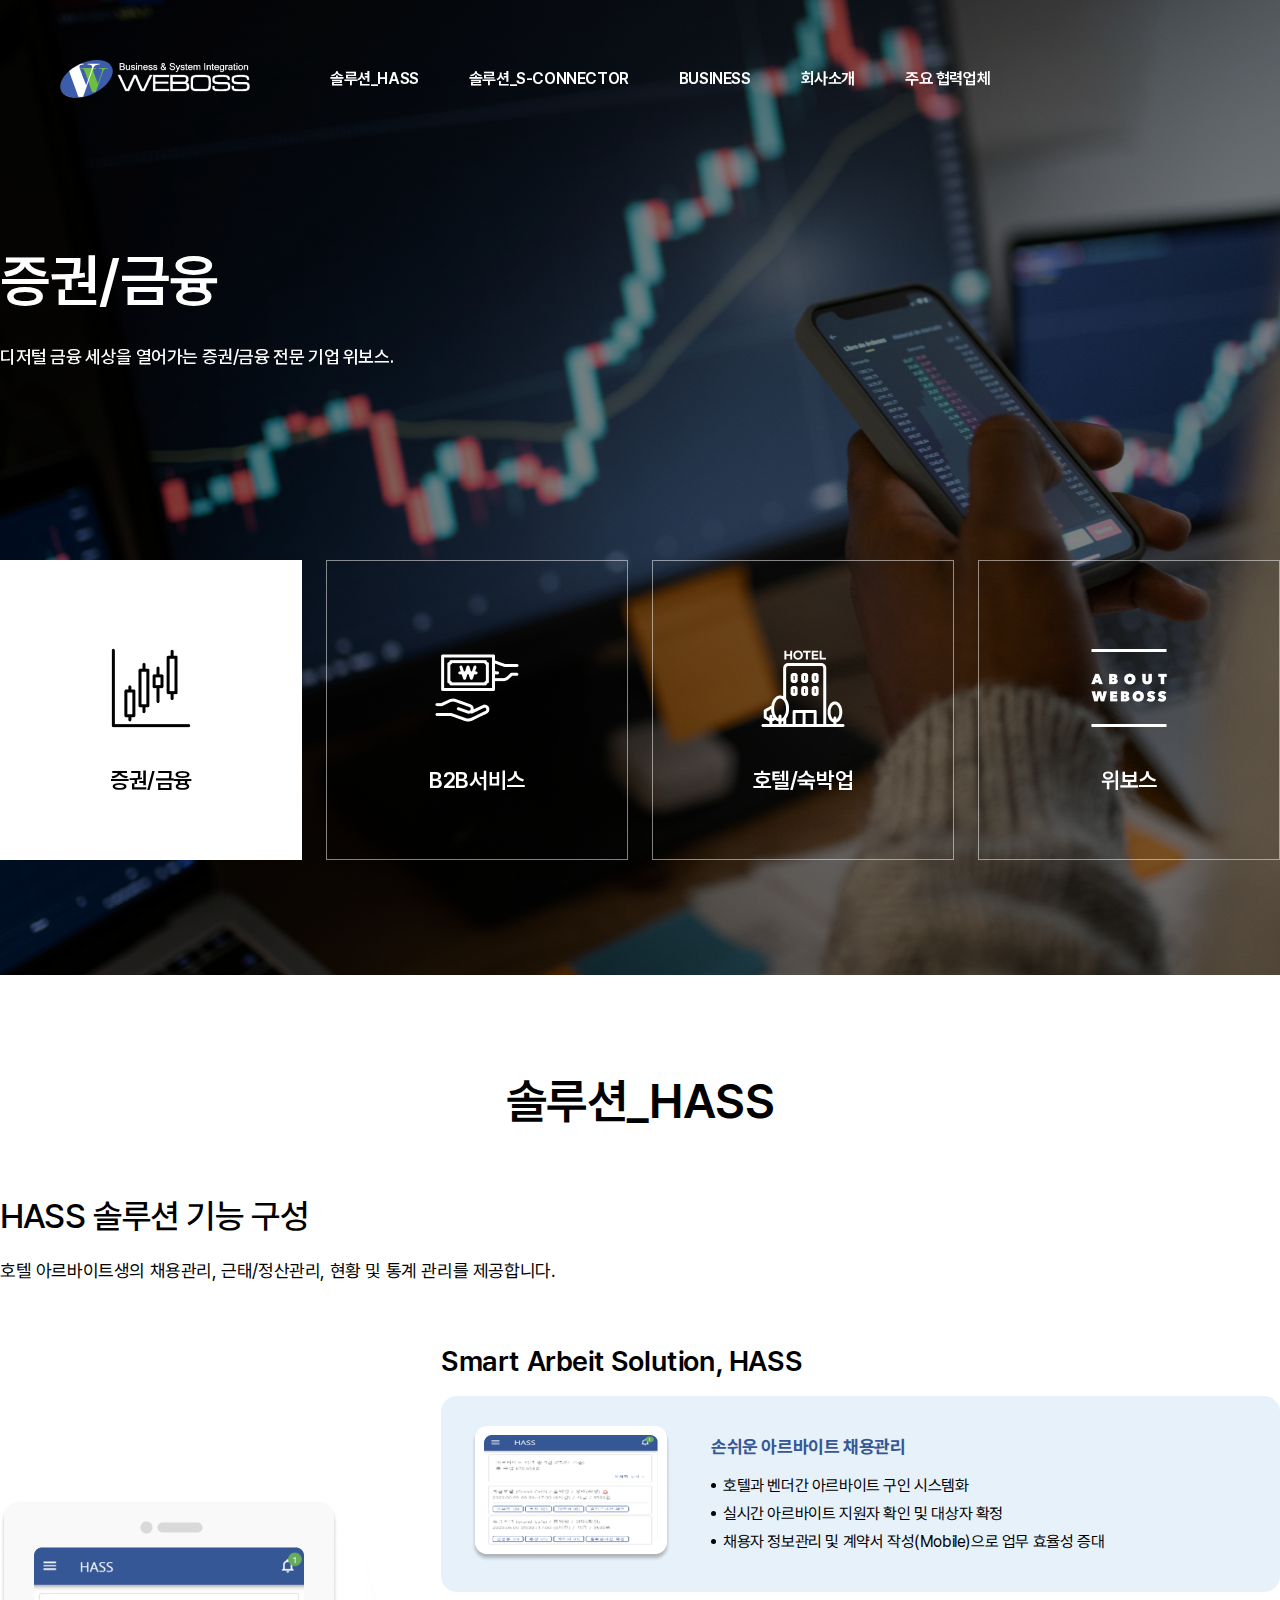
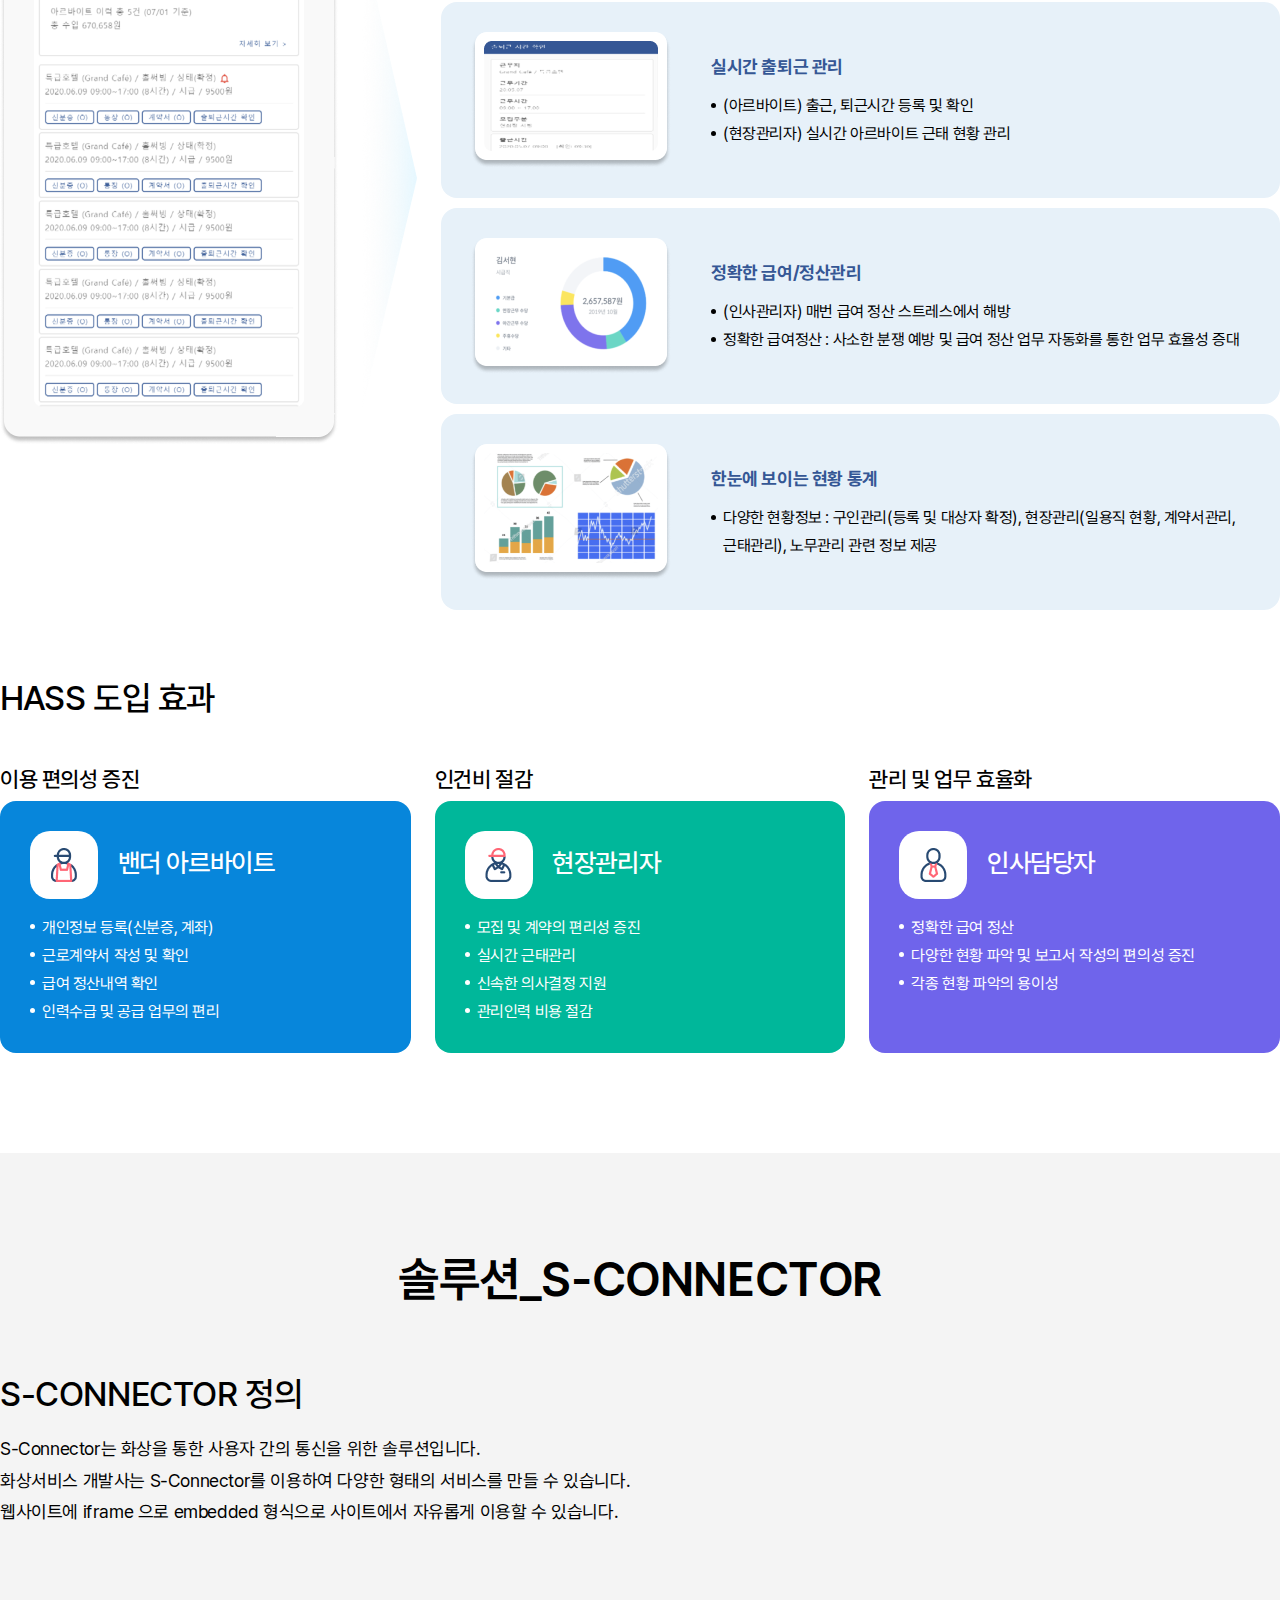
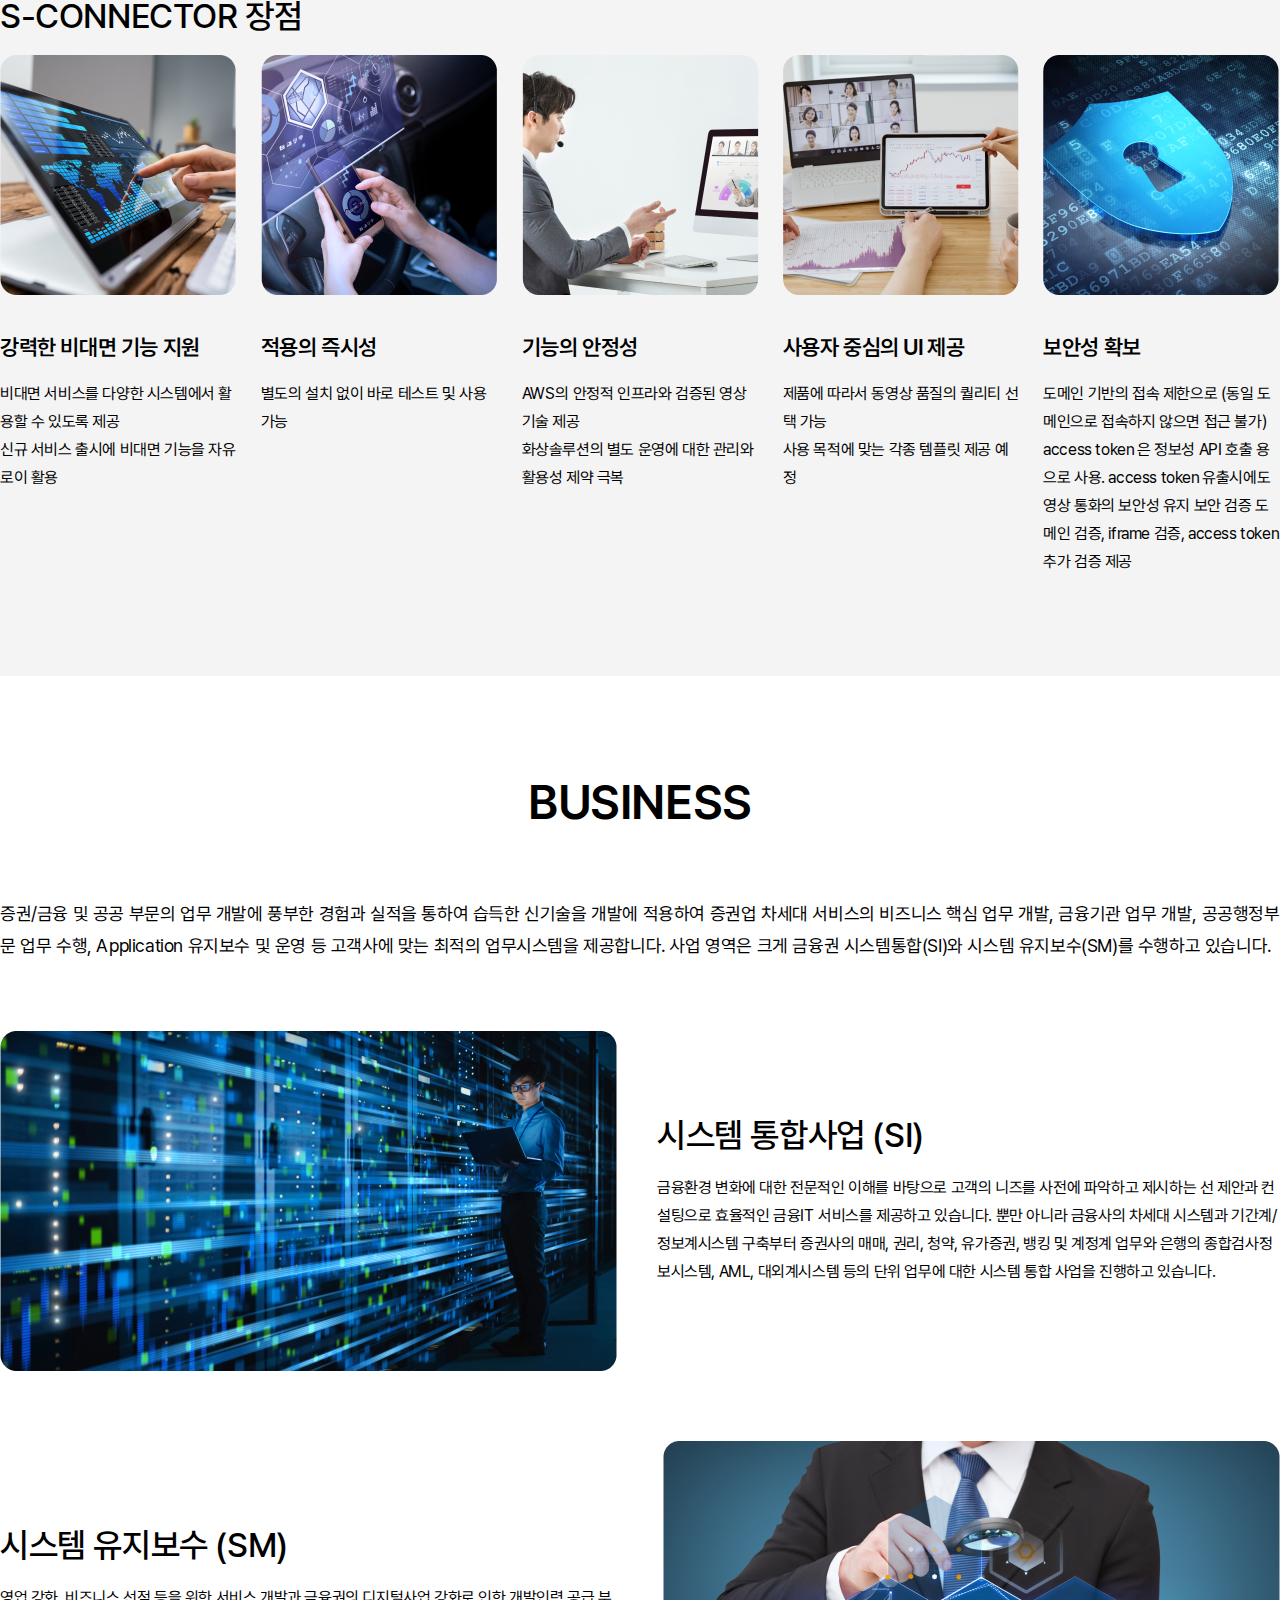
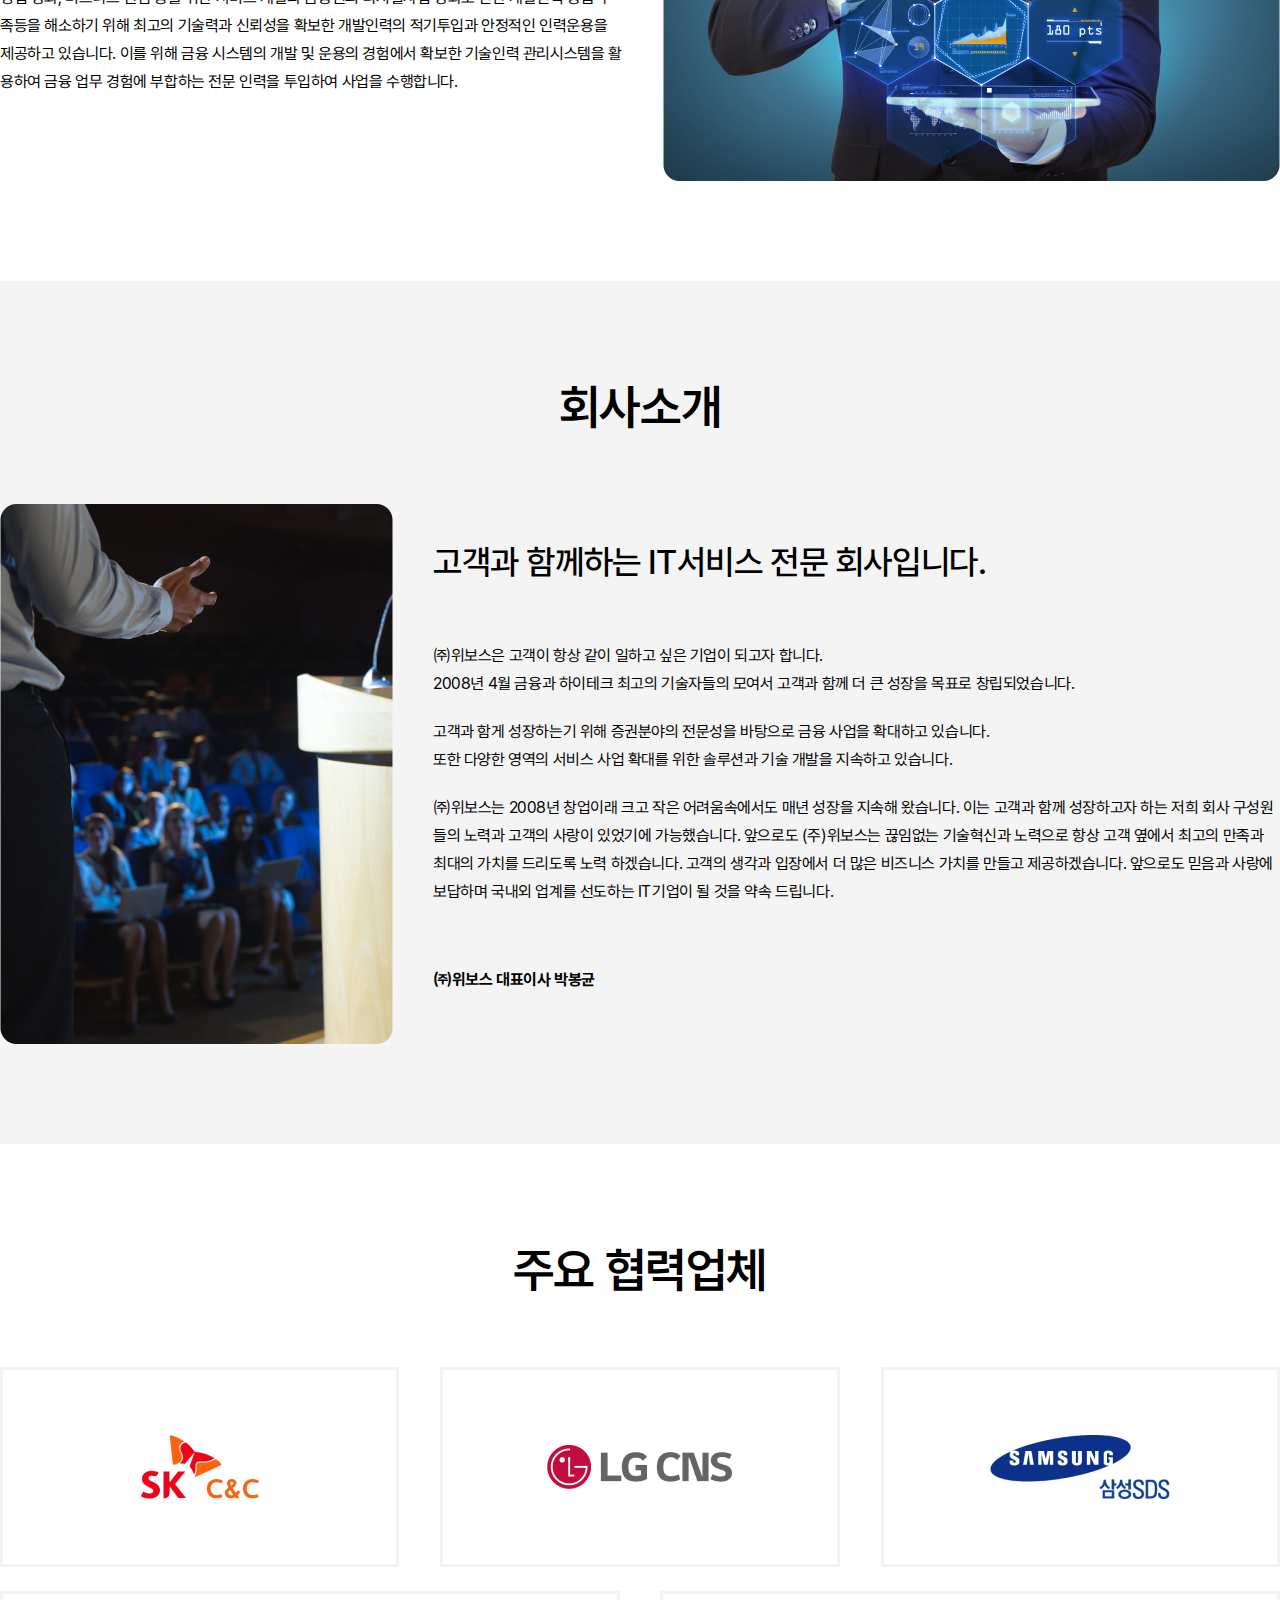
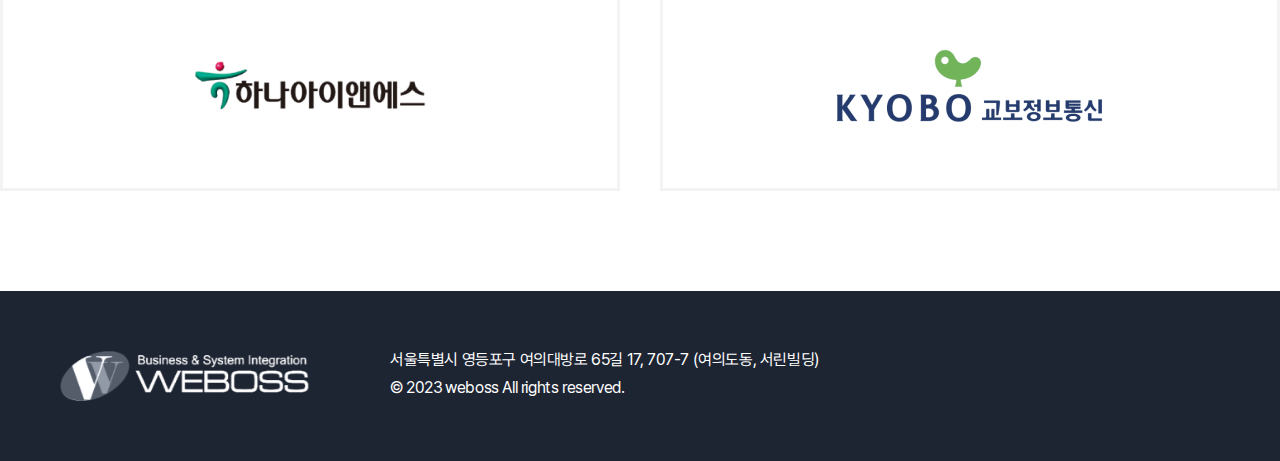
<file: index.html>
<!doctype html>
<html lang="ko">
<head>
<title>위보스</title>
<meta charset="utf-8">
<meta name="viewport" content="width=device-width, initial-scale=1.0">

<link rel="stylesheet" type="text/css" href="static/css/import.css">
	
<script src="static/js/jquery-3.7.1.min.js"></script>
<script src="static/js/swiper-bundle.10.3.1.js"></script>
<script src="static/js/ui.common.js" defer></script>
</head>
<body>


	<header id="header">
		<h1 class="logo"><a href="#main_visual">WEBOSS. Business &amp; System Intergration</a></h1>
		
		<nav id="gnb">
			<ul>
				<li><a href="#hass">솔루션_HASS</a></li>
				<li><a href="#connector">솔루션_S-CONNECTOR</a></li>
				<li><a href="#business">BUSINESS</a></li>
				<li><a href="#company">회사소개</a></li>
				<li><a href="#cooperator">주요 협력업체</a></li>
			</ul>
		</nav>
	</header>
 
	<div id="main_visual" class="swiper main-visual">
		<div class="swiper-wrapper">
			<div id="main_slide1" class="swiper-slide">
				<div class="txt">
					<strong>증권/금융</strong>
					
					<span>
						디저털 금융 세상을 열어가는 증권/금융 전문 기업 위보스.
					</span>
				</div>
			</div>
			
			<div id="main_slide2" class="swiper-slide">
				<div class="txt">
					<strong>B2B서비스</strong>
					
					<span>
						특화된 기술력을 바탕으로 다양한 B2B서비스를 전도하는<br>
						기술/서비스 전문 기업으로 거듭납니다.
					</span>
				</div>
			</div>
			
			<div id="main_slide3" class="swiper-slide">
				<div class="txt">
					<strong>호텔/숙박업</strong>
					
					<span>
						호텔/숙박업소에 특화된 단기 일용직 서비스를 제공하고,<br>
						특화된 화상회의 솔루션으로 다양한 인터페이스를 지원합니다.
					</span>
				</div>
			</div>
			
			<div id="main_slide4" class="swiper-slide">
				<div class="txt">
					<strong>위보스</strong>
					
					<span>
						고객에 최선을 다하고, 고객과 함께 발전하는 위보스.<br>
						함께 그 길을 고객과 가고자 합니다.
					</span>
				</div>
			</div>
		</div>

 		<div class="block">
 			<a href="#main_slide1">증권/금융</a>
 			<a href="#main_slide2">B2B서비스</a>
 			<a href="#main_slide3">호텔/숙박업</a>
 			<a href="#main_slide4">위보스</a>
 		</div>
	</div>
		
	<div id="hass" class="section">
		<div class="inner-wrap">
			<p class="title">솔루션_HASS</p>
			
			<p class="title-sub">HASS 솔루션 기능 구성</p>
			
			<p class="text">호텔 아르바이트생의 채용관리, 근태/정산관리, 현황 및 통계 관리를 제공합니다.</p>
			
			<div class="box-hass01">
				<img src="static/images/img01.png" alt="">
				<img src="static/images/img01-arr.png" alt="">
				
				<div class="list">
					<p class="txt">Smart Arbeit Solution, HASS</p>
					
					<div class="box">
						<img src="static/images/img01-01.png" alt="">
						
						<div class="info">
							<p class="tit">손쉬운 아르바이트 채용관리</p>
							
							<ul class="dot-list">
								<li>호텔과 벤더간 아르바이트 구인 시스템화</li>
								<li>실시간 아르바이트 지원자 확인 및 대상자 확정</li>
								<li>채용자 정보관리 및 계약서 작성(Mobile)으로 업무 효율성 증대</li>
							</ul>
						</div>
					</div>
					
					<div class="box">
						<img src="static/images/img01-02.png" alt="">
						
						<div class="info">
							<p class="tit">실시간 출퇴근 관리</p>
							
							<ul class="dot-list">
								<li>(아르바이트) 출근, 퇴근시간 등록 및 확인</li>
								<li>(현장관리자) 실시간 아르바이트 근태 현황 관리</li>
							</ul>
						</div>
					</div>
					
					<div class="box">
						<img src="static/images/img01-03.png" alt="">
						
						<div class="info">
							<p class="tit">정확한 급여/정산관리</p>
							
							<ul class="dot-list">
								<li>(인사관리자) 매번 급여 정산 스트레스에서 해방</li>
								<li>정확한 급여정산 : 사소한 분쟁 예방 및 급여 정산 업무 자동화를 통한 업무 효율성 증대</li>
							</ul>
						</div>
					</div>
					
					<div class="box">
						<img src="static/images/img01-04.png" alt="">
						
						<div class="info">
							<p class="tit">한눈에 보이는 현황 통계</p>
							
							<ul class="dot-list">
								<li>다양한 현황정보 : 구인관리(등록 및 대상자 확정), 현장관리(일용직 현황, 계약서관리, 근태관리), 노무관리 관련 정보 제공</li>
							</ul>
						</div>
					</div>
				</div>
			</div>
			
			<p class="title-sub">HASS 도입 효과</p>
			
			<div class="box-hass02">
				<div class="box">
					<dl>
						<dt>이용 편의성 증진</dt>
						<dd>
							<div class="block bg01">
								<p class="tit"><i class="ico01"></i> 밴더 아르바이트</p>
								
								<ul class="list">
									<li>개인정보 등록(신분증, 계좌)</li>
									<li>근로계약서 작성 및 확인</li>
									<li>급여 정산내역 확인</li>
									<li>인력수급 및 공급 업무의 편리</li>
								</ul>
							</div>
						</dd>
					</dl>
				</div>
				
				<div class="box">
					<dl>
						<dt>인건비 절감</dt>
						<dd>
							<div class="block bg02">
								<p class="tit"><i class="ico02"></i> 현장관리자</p>
								
								<ul class="list">
									<li>모집 및 계약의 편리성 증진</li>
									<li>실시간 근태관리</li>
									<li>신속한 의사결정 지원</li>
									<li>관리인력 비용 절감</li>
								</ul>
							</div>
						</dd>
					</dl>
				</div>
				
				<div class="box">
					<dl>
						<dt>관리 및 업무 효율화</dt>
						<dd>
							<div class="block bg03">
								<p class="tit"><i class="ico03"></i> 인사담당자</p>
								
								<ul class="list">
									<li>정확한 급여 정산</li>
									<li>다양한 현황 파악 및 보고서 작성의 편의성 증진</li>
									<li>각종 현황 파악의 용이성</li>
								</ul>
							</div>
						</dd>
					</dl>
				</div>
			</div>
			
		</div>
	</div>
	
	<div id="connector" class="section">
		<div class="inner-wrap">
			<p class="title">솔루션_S-CONNECTOR</p>
			
			<p class="title-sub">S-CONNECTOR 정의</p>
			
			<p class="text">
				S-Connector는 화상을 통한 사용자 간의 통신을 위한 솔루션입니다.<br>
				화상서비스 개발사는 S-Connector를 이용하여 다양한 형태의 서비스를 만들 수 있습니다.<br>
				웹사이트에 iframe 으로 embedded 형식으로 사이트에서 자유롭게 이용할 수 있습니다.
			</p>
			
			<p class="title-sub">S-CONNECTOR 장점</p>
			
			<ul class="box-connector">
				<li>
					<img src="static/images/img02-01.png" alt="">
					
					<p class="tit">강력한 비대면 기능 지원</p>
					
					<p class="txt">
						비대면 서비스를 다양한 시스템에서 활용할 수 있도록 제공<br>
						신규 서비스 출시에 비대면 기능을 자유로이 활용
					</p>
				</li>
				<li>
					<img src="static/images/img02-02.png" alt="">
					
					<p class="tit">적용의 즉시성</p>
					
					<p class="txt">
						별도의 설치 없이 바로 테스트 및 사용 가능
					</p>
				</li>
				<li>
					<img src="static/images/img02-03.png" alt="">
					
					<p class="tit">기능의 안정성</p>
					
					<p class="txt">
						AWS의 안정적 인프라와 검증된 영상 기술 제공<br>
						화상솔루션의 별도 운영에 대한 관리와 활용성 제약 극복
					</p>
				</li>
				<li>
					<img src="static/images/img02-04.png" alt="">
					
					<p class="tit">사용자 중심의 UI 제공</p>
					
					<p class="txt">
						제품에 따라서 동영상 품질의 퀄리티 선택 가능<br>
						사용 목적에 맞는 각종 템플릿 제공 예정
					</p>
				</li>
				<li>
					<img src="static/images/img02-05.png" alt="">
					
					<p class="tit">보안성 확보</p>
					
					<p class="txt">
						도메인 기반의 접속 제한으로 (동일 도메인으로 접속하지 않으면 접근 불가)<br>
						access token 은 정보성 API 호출 용으로 사용. access token 유출시에도 영상 통화의 보안성 유지
						보안 검증 도메인 검증, iframe 검증, access token 추가 검증 제공
					</p>
				</li>
			</ul>
		</div>
	</div>
	
	<div id="business" class="section">
		<div class="inner-wrap">
			<p class="title">BUSINESS</p>
			
			<p class="text">
				증권/금융 및 공공 부문의 업무 개발에 풍부한 경험과 실적을 통하여 습득한 신기술을 개발에 적용하여
				증권업 차세대 서비스의 비즈니스 핵심 업무 개발, 금융기관 업무 개발, 공공행정부문 업무 수행,
				Application 유지보수 및 운영 등 고객사에 맞는 최적의 업무시스템을 제공합니다.
				사업 영역은 크게 금융권 시스템통합(SI)와 시스템 유지보수(SM)를 수행하고 있습니다.
			</p>
			
			<div class="box-business">
				<img src="static/images/img03-01.png" alt="">
				
				<div class="cont">
					<p class="tit">시스템 통합사업 (SI)</p>
					
					<p class="txt">
						금융환경 변화에 대한 전문적인 이해를 바탕으로 고객의 니즈를 사전에 파악하고 제시하는 선 제안과 컨설팅으로 효율적인 금융IT 서비스를 제공하고 있습니다.
						뿐만 아니라 금융사의 차세대 시스템과 기간계/정보계시스템 구축부터 증권사의 매매, 권리, 청약, 유가증권, 뱅킹 및 계정계 업무와 은행의 종합검사정보시스템,
						AML, 대외계시스템 등의 단위 업무에 대한 시스템 통합 사업을 진행하고 있습니다.
					</p>
				</div>
			</div>
			
			<div class="box-business rtl">
				<img src="static/images/img03-02.png" alt="">
				
				<div class="cont">
					<p class="tit">시스템 유지보수 (SM)</p>
					
					<p class="txt">
						영업 강화, 비즈니스 선점 등을 위한 서비스 개발과 금융권의 디지털사업 강화로 인한 개발인력 공급 부족등을 해소하기 위해
						최고의 기술력과 신뢰성을 확보한 개발인력의 적기투입과 안정적인 인력운용을 제공하고 있습니다.
						이를 위해 금융 시스템의 개발 및 운용의 경험에서 확보한 기술인력 관리시스템을 활용하여
						금융 업무 경험에 부합하는 전문 인력을 투입하여 사업을 수행합니다.
					</p>
				</div>
			</div>
		</div>
	</div>
	
	<div id="company" class="section">
		<div class="inner-wrap">
			<p class="title">회사소개</p>
			
			<div class="box-company">
				<img src="static/images/img04.png" alt="">
				
				<div class="cont">
					<p class="tit">고객과 함께하는 IT서비스 전문 회사입니다.</p>
					
					<div class="txt">
						<p>
							㈜위보스은 고객이 항상 같이 일하고 싶은 기업이 되고자 합니다.<br>
							2008년 4월 금융과 하이테크 최고의 기술자들의 모여서 고객과 함께 더 큰 성장을 목표로 창립되었습니다.
						</p>
						
						<p>
							고객과 함게 성장하는기 위해 증권분야의 전문성을 바탕으로 금융 사업을 확대하고 있습니다.<br>
							또한 다양한 영역의 서비스 사업 확대를 위한 솔루션과 기술 개발을 지속하고 있습니다.
						</p>
						
						<p>
							㈜위보스는 2008년 창업이래 크고 작은 어려움속에서도 매년 성장을 지속해 왔습니다.
							이는 고객과 함께 성장하고자 하는 저희 회사 구성원들의 노력과 고객의 사랑이 있었기에 가능했습니다.
							앞으로도 (주)위보스는 끊임없는 기술혁신과 노력으로 항상 고객 옆에서 최고의 만족과 최대의 가치를 드리도록 노력 하겠습니다.
							고객의 생각과 입장에서 더 많은 비즈니스 가치를 만들고 제공하겠습니다.
							앞으로도 믿음과 사랑에 보답하며 국내외 업계를 선도하는 IT기업이 될 것을 약속 드립니다.
						</p>
					</div>
					
					<p class="sign">
						㈜위보스 대표이사 박봉균
					</p>
				</div>
			</div>
		</div>
	</div>
	
	<div id="cooperator" class="section">
		<div class="inner-wrap">
			<p class="title">주요 협력업체</p>
			
			<div class="box-cooperator">
				<div class="logo">
					<img src="static/images/logo-sk-cnc.png" alt="SK C&amp;C">
				</div>
				
				<div class="logo">
					<img src="static/images/logo-lg-cns.png" alt="LG CNS">
				</div>
				
				<div class="logo">
					<img src="static/images/logo-samsung-sds.png" alt="SAMSUNG SDS">
				</div>
				
				<div class="logo">
					<img src="static/images/logo-hana-ins.png" alt="하나아이엔에스">
				</div>
				
				<div class="logo">
					<img src="static/images/logo-kyobo.png" alt="교보정보통신">
				</div>
			</div>
			
		</div>
	</div>

	<footer id="footer">
		<p class="logo-footer">WEBOSS. Business &amp; System Intergration</p>
		
		<div class="info">
			<address class="address">서울특별시 영등포구 여의대방로 65길 17, 707-7 (여의도동, 서린빌딩)</address>
			<p class="copy">&copy; 2023 weboss All rights reserved.</p>
		</div>
	</footer>
</body>
</html>
</file>
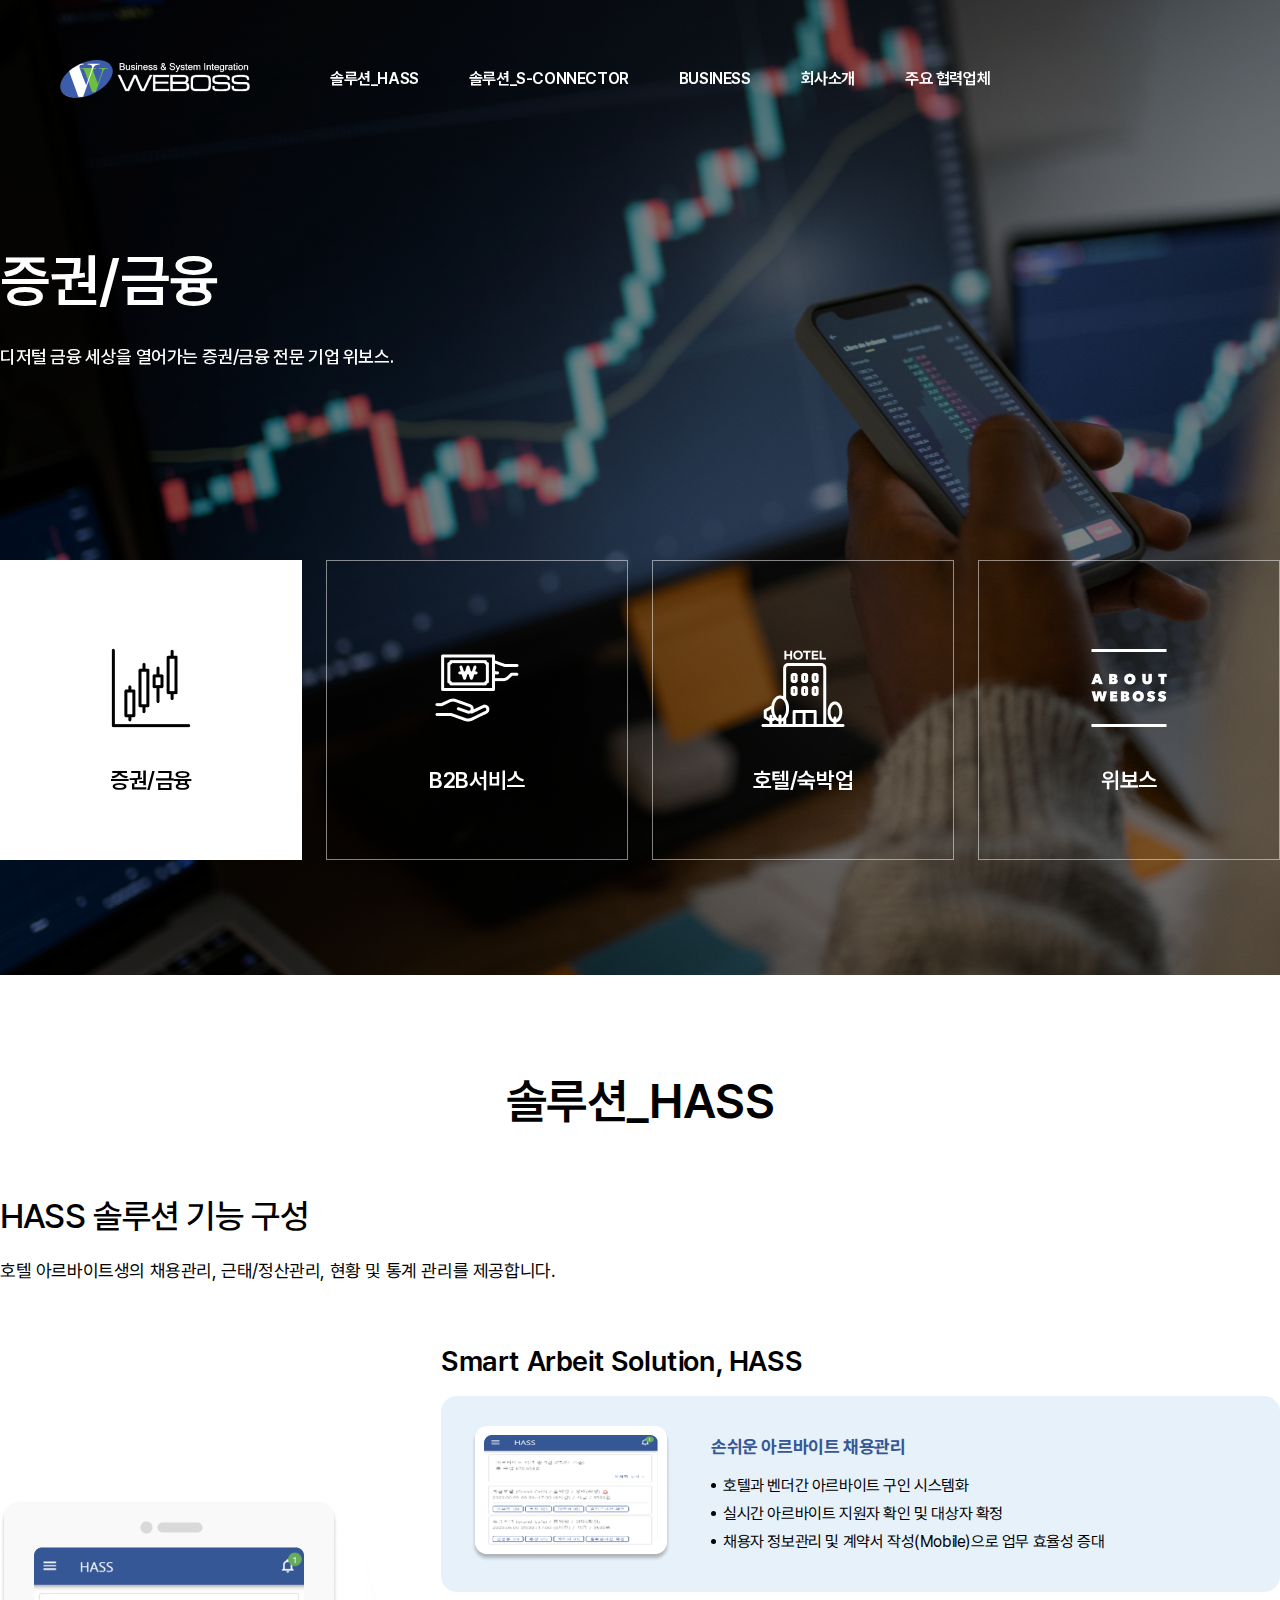
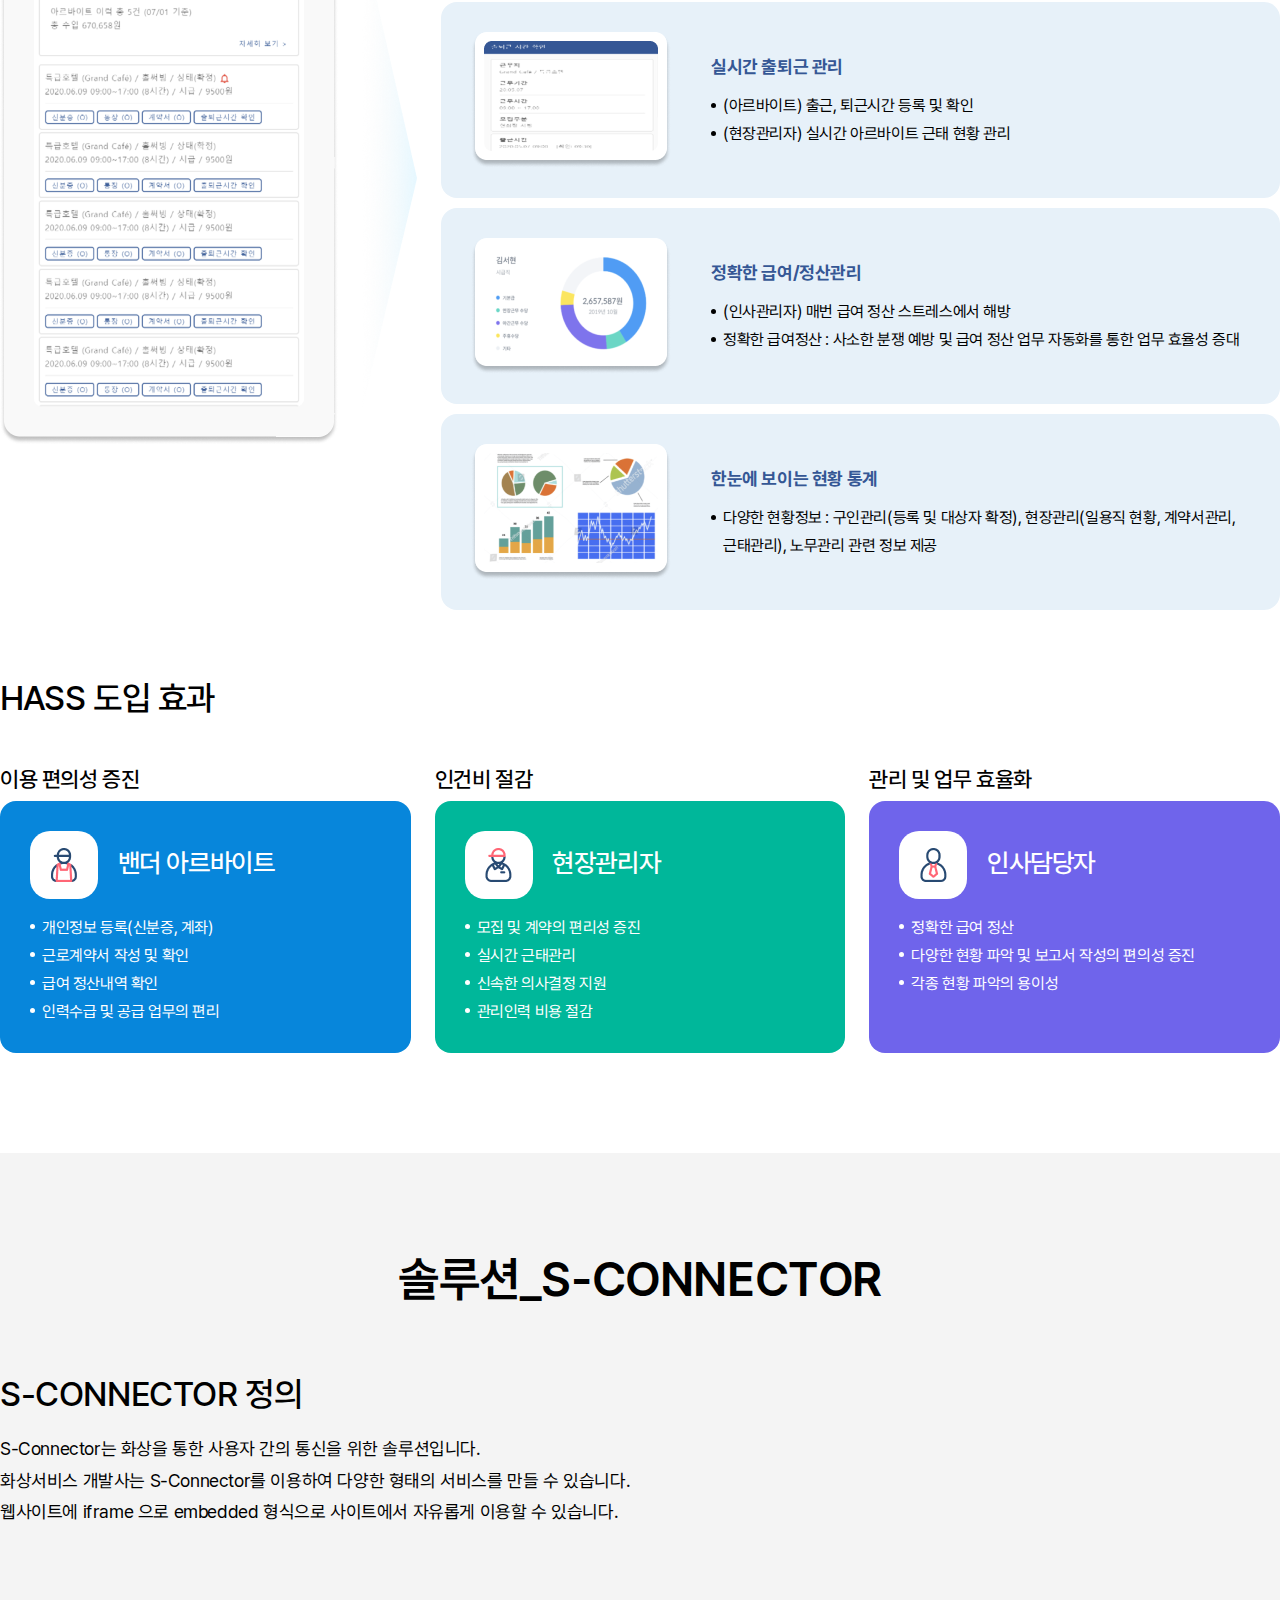
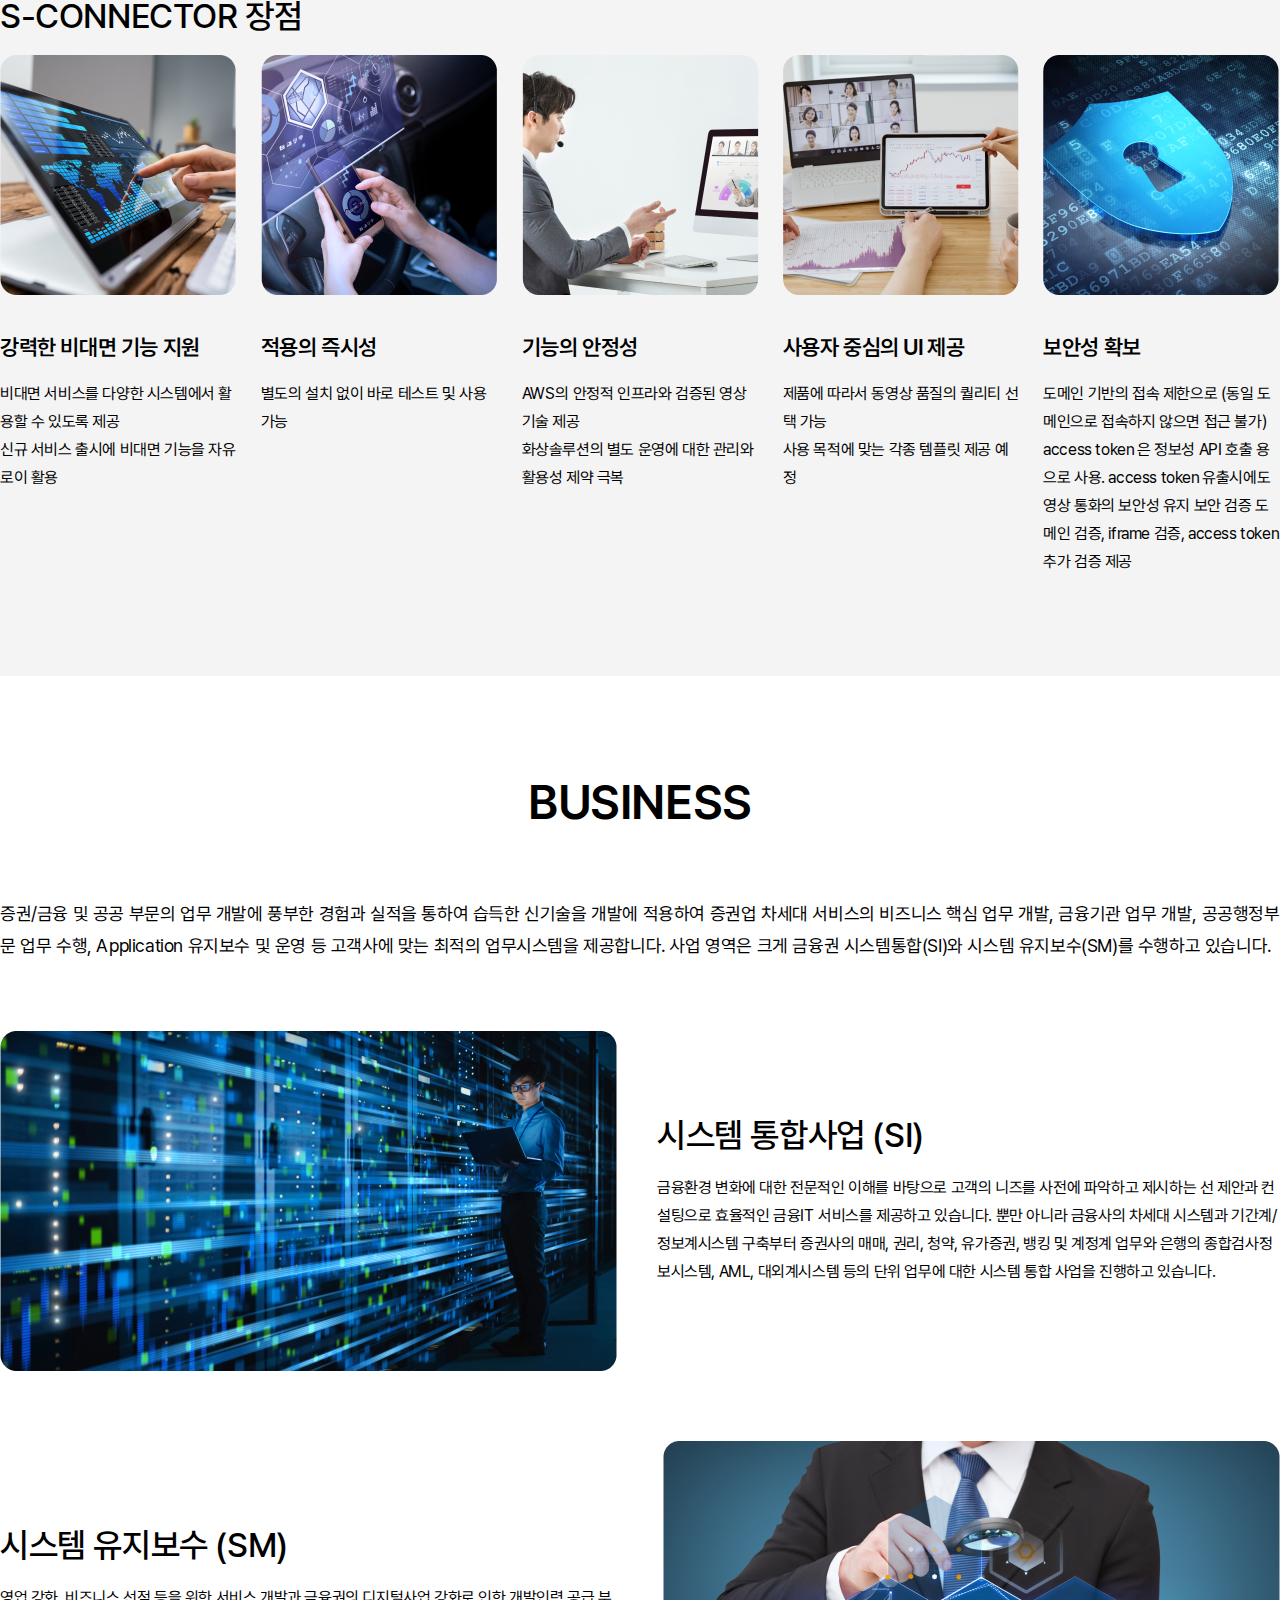
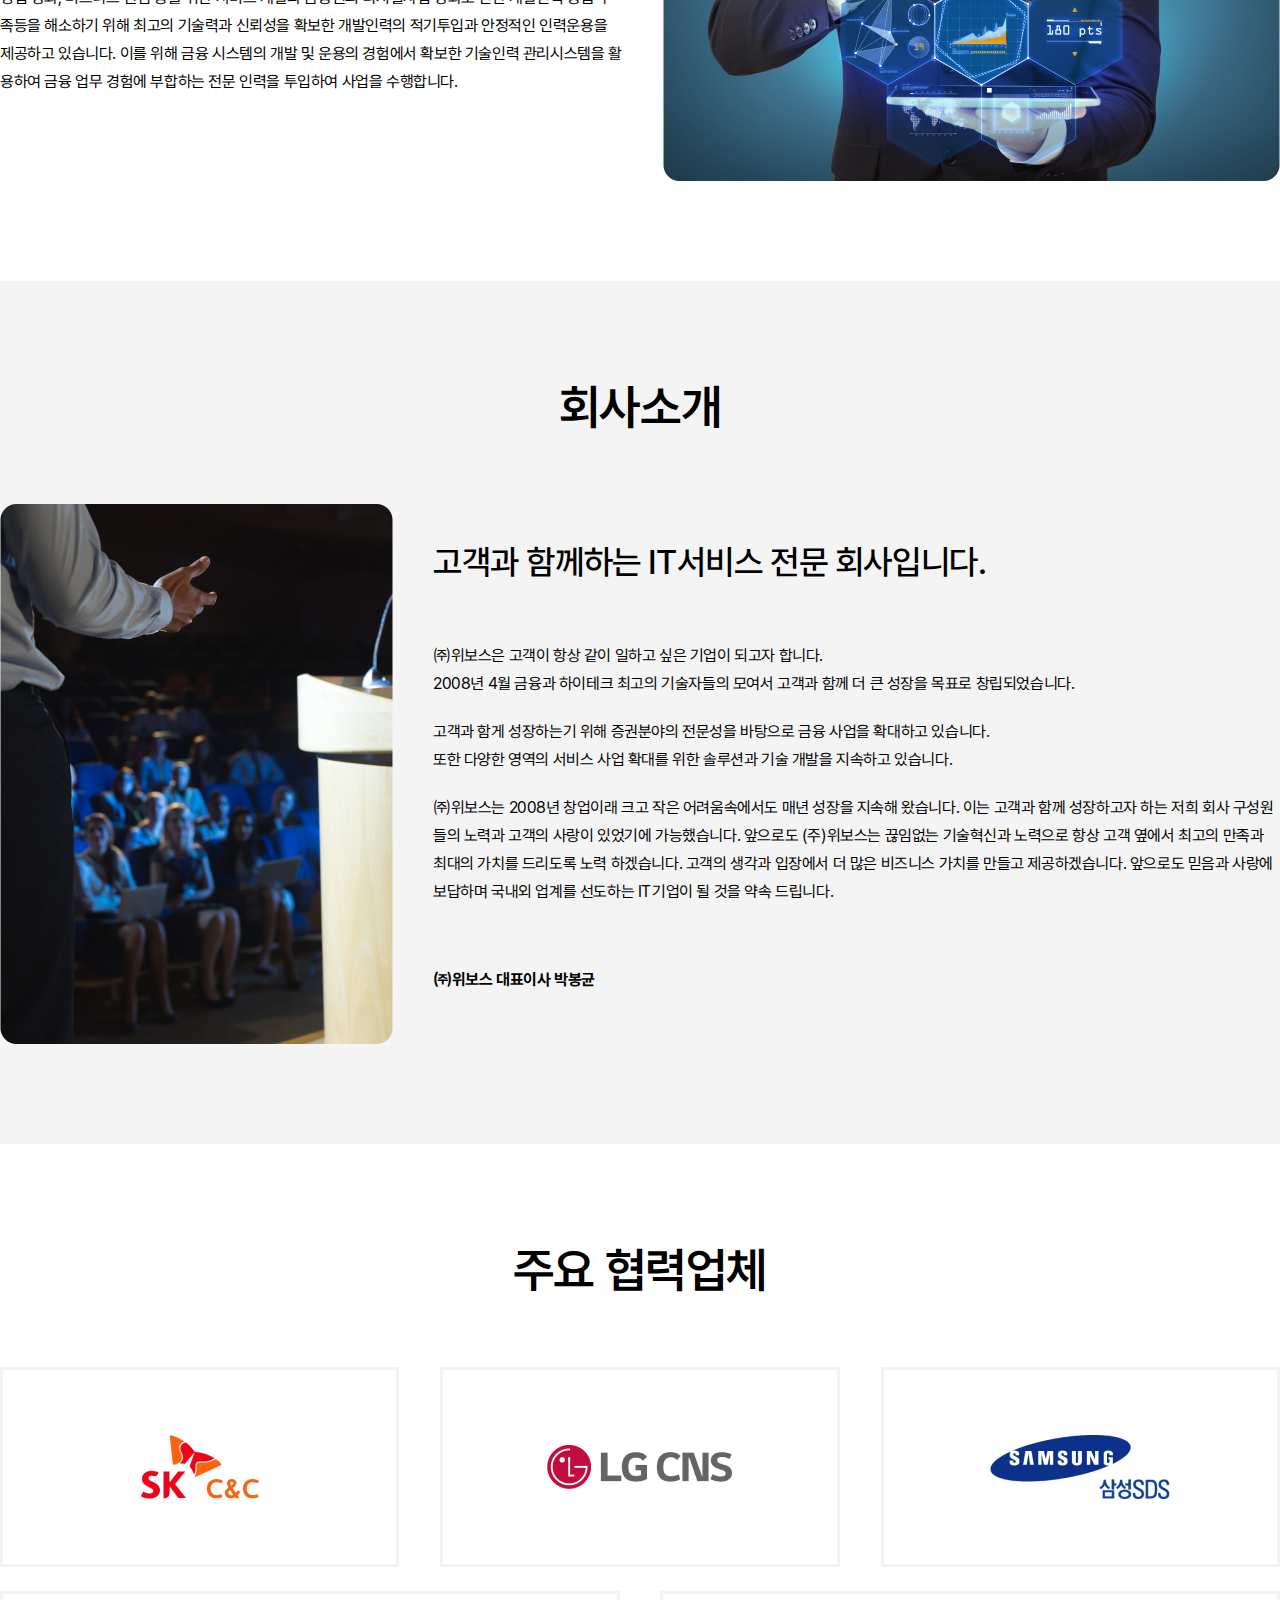
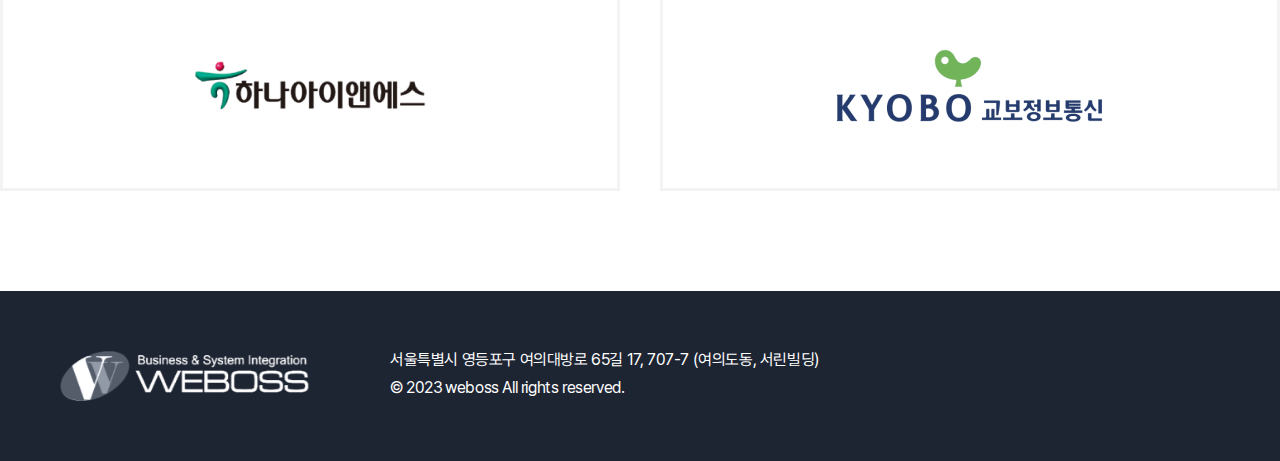
<file: html/main.html>
<!doctype html>
<html lang="ko">
<head>
<title>위보스</title>
<meta charset="utf-8">
<meta name="viewport" content="width=device-width, initial-scale=1.0">

<link rel="stylesheet" type="text/css" href="../static/css/import.css">
	
<script src="../static/js/jquery-3.7.1.min.js"></script>
<script src="../static/js/swiper-bundle.10.3.1.js"></script>
<script src="../static/js/ui.common.js" defer></script>
</head>
<body>


	<header id="header">
		<h1 class="logo"><a href="#main_visual">WEBOSS. Business &amp; System Intergration</a></h1>
		
		<nav id="gnb">
			<ul>
				<li><a href="#hass">솔루션_HASS</a></li>
				<li><a href="#connector">솔루션_S-CONNECTOR</a></li>
				<li><a href="#business">BUSINESS</a></li>
				<li><a href="#company">회사소개</a></li>
				<li><a href="#cooperator">주요 협력업체</a></li>
			</ul>
		</nav>
	</header>
 
	<div id="main_visual" class="swiper main-visual">
		<div class="swiper-wrapper">
			<div id="main_slide1" class="swiper-slide">
				<div class="txt">
					<strong>증권/금융</strong>
					
					<span>
						디저털 금융 세상을 열어가는 증권/금융 전문 기업 위보스.
					</span>
				</div>
			</div>
			
			<div id="main_slide2" class="swiper-slide">
				<div class="txt">
					<strong>B2B서비스</strong>
					
					<span>
						특화된 기술력을 바탕으로 다양한 B2B서비스를 전도하는<br>
						기술/서비스 전문 기업으로 거듭납니다.
					</span>
				</div>
			</div>
			
			<div id="main_slide3" class="swiper-slide">
				<div class="txt">
					<strong>호텔/숙박업</strong>
					
					<span>
						호텔/숙박업소에 특화된 단기 일용직 서비스를 제공하고,<br>
						특화된 화상회의 솔루션으로 다양한 인터페이스를 지원합니다.
					</span>
				</div>
			</div>
			
			<div id="main_slide4" class="swiper-slide">
				<div class="txt">
					<strong>위보스</strong>
					
					<span>
						고객에 최선을 다하고, 고객과 함께 발전하는 위보스.<br>
						함께 그 길을 고객과 가고자 합니다.
					</span>
				</div>
			</div>
		</div>

 		<div class="block">
 			<a href="#main_slide1">증권/금융</a>
 			<a href="#main_slide2">B2B서비스</a>
 			<a href="#main_slide3">호텔/숙박업</a>
 			<a href="#main_slide4">위보스</a>
 		</div>
	</div>
		
	<div id="hass" class="section">
		<div class="inner-wrap">
			<p class="title">솔루션_HASS</p>
			
			<p class="title-sub">HASS 솔루션 기능 구성</p>
			
			<p class="text">호텔 아르바이트생의 채용관리, 근태/정산관리, 현황 및 통계 관리를 제공합니다.</p>
			
			<div class="box-hass01">
				<img src="../static/images/img01.png" alt="">
				<img src="../static/images/img01-arr.png" alt="">
				
				<div class="list">
					<p class="txt">Smart Arbeit Solution, HASS</p>
					
					<div class="box">
						<img src="../static/images/img01-01.png" alt="">
						
						<div class="info">
							<p class="tit">손쉬운 아르바이트 채용관리</p>
							
							<ul class="dot-list">
								<li>호텔과 벤더간 아르바이트 구인 시스템화</li>
								<li>실시간 아르바이트 지원자 확인 및 대상자 확정</li>
								<li>채용자 정보관리 및 계약서 작성(Mobile)으로 업무 효율성 증대</li>
							</ul>
						</div>
					</div>
					
					<div class="box">
						<img src="../static/images/img01-02.png" alt="">
						
						<div class="info">
							<p class="tit">실시간 출퇴근 관리</p>
							
							<ul class="dot-list">
								<li>(아르바이트) 출근, 퇴근시간 등록 및 확인</li>
								<li>(현장관리자) 실시간 아르바이트 근태 현황 관리</li>
							</ul>
						</div>
					</div>
					
					<div class="box">
						<img src="../static/images/img01-03.png" alt="">
						
						<div class="info">
							<p class="tit">정확한 급여/정산관리</p>
							
							<ul class="dot-list">
								<li>(인사관리자) 매번 급여 정산 스트레스에서 해방</li>
								<li>정확한 급여정산 : 사소한 분쟁 예방 및 급여 정산 업무 자동화를 통한 업무 효율성 증대</li>
							</ul>
						</div>
					</div>
					
					<div class="box">
						<img src="../static/images/img01-04.png" alt="">
						
						<div class="info">
							<p class="tit">한눈에 보이는 현황 통계</p>
							
							<ul class="dot-list">
								<li>다양한 현황정보 : 구인관리(등록 및 대상자 확정), 현장관리(일용직 현황, 계약서관리, 근태관리), 노무관리 관련 정보 제공</li>
							</ul>
						</div>
					</div>
				</div>
			</div>
			
			<p class="title-sub">HASS 도입 효과</p>
			
			<div class="box-hass02">
				<div class="box">
					<dl>
						<dt>이용 편의성 증진</dt>
						<dd>
							<div class="block bg01">
								<p class="tit"><i class="ico01"></i> 밴더 아르바이트</p>
								
								<ul class="list">
									<li>개인정보 등록(신분증, 계좌)</li>
									<li>근로계약서 작성 및 확인</li>
									<li>급여 정산내역 확인</li>
									<li>인력수급 및 공급 업무의 편리</li>
								</ul>
							</div>
						</dd>
					</dl>
				</div>
				
				<div class="box">
					<dl>
						<dt>인건비 절감</dt>
						<dd>
							<div class="block bg02">
								<p class="tit"><i class="ico02"></i> 현장관리자</p>
								
								<ul class="list">
									<li>모집 및 계약의 편리성 증진</li>
									<li>실시간 근태관리</li>
									<li>신속한 의사결정 지원</li>
									<li>관리인력 비용 절감</li>
								</ul>
							</div>
						</dd>
					</dl>
				</div>
				
				<div class="box">
					<dl>
						<dt>관리 및 업무 효율화</dt>
						<dd>
							<div class="block bg03">
								<p class="tit"><i class="ico03"></i> 인사담당자</p>
								
								<ul class="list">
									<li>정확한 급여 정산</li>
									<li>다양한 현황 파악 및 보고서 작성의 편의성 증진</li>
									<li>각종 현황 파악의 용이성</li>
								</ul>
							</div>
						</dd>
					</dl>
				</div>
			</div>
			
		</div>
	</div>
	
	<div id="connector" class="section">
		<div class="inner-wrap">
			<p class="title">솔루션_S-CONNECTOR</p>
			
			<p class="title-sub">S-CONNECTOR 정의</p>
			
			<p class="text">
				S-Connector는 화상을 통한 사용자 간의 통신을 위한 솔루션입니다.<br>
				화상서비스 개발사는 S-Connector를 이용하여 다양한 형태의 서비스를 만들 수 있습니다.<br>
				웹사이트에 iframe 으로 embedded 형식으로 사이트에서 자유롭게 이용할 수 있습니다.
			</p>
			
			<p class="title-sub">S-CONNECTOR 장점</p>
			
			<ul class="box-connector">
				<li>
					<img src="../static/images/img02-01.png" alt="">
					
					<p class="tit">강력한 비대면 기능 지원</p>
					
					<p class="txt">
						비대면 서비스를 다양한 시스템에서 활용할 수 있도록 제공<br>
						신규 서비스 출시에 비대면 기능을 자유로이 활용
					</p>
				</li>
				<li>
					<img src="../static/images/img02-02.png" alt="">
					
					<p class="tit">적용의 즉시성</p>
					
					<p class="txt">
						별도의 설치 없이 바로 테스트 및 사용 가능
					</p>
				</li>
				<li>
					<img src="../static/images/img02-03.png" alt="">
					
					<p class="tit">기능의 안정성</p>
					
					<p class="txt">
						AWS의 안정적 인프라와 검증된 영상 기술 제공<br>
						화상솔루션의 별도 운영에 대한 관리와 활용성 제약 극복
					</p>
				</li>
				<li>
					<img src="../static/images/img02-04.png" alt="">
					
					<p class="tit">사용자 중심의 UI 제공</p>
					
					<p class="txt">
						제품에 따라서 동영상 품질의 퀄리티 선택 가능<br>
						사용 목적에 맞는 각종 템플릿 제공 예정
					</p>
				</li>
				<li>
					<img src="../static/images/img02-05.png" alt="">
					
					<p class="tit">보안성 확보</p>
					
					<p class="txt">
						도메인 기반의 접속 제한으로 (동일 도메인으로 접속하지 않으면 접근 불가)<br>
						access token 은 정보성 API 호출 용으로 사용. access token 유출시에도 영상 통화의 보안성 유지
						보안 검증 도메인 검증, iframe 검증, access token 추가 검증 제공
					</p>
				</li>
			</ul>
		</div>
	</div>
	
	<div id="business" class="section">
		<div class="inner-wrap">
			<p class="title">BUSINESS</p>
			
			<p class="text">
				증권/금융 및 공공 부문의 업무 개발에 풍부한 경험과 실적을 통하여 습득한 신기술을 개발에 적용하여
				증권업 차세대 서비스의 비즈니스 핵심 업무 개발, 금융기관 업무 개발, 공공행정부문 업무 수행,
				Application 유지보수 및 운영 등 고객사에 맞는 최적의 업무시스템을 제공합니다.
				사업 영역은 크게 금융권 시스템통합(SI)와 시스템 유지보수(SM)를 수행하고 있습니다.
			</p>
			
			<div class="box-business">
				<img src="../static/images/img03-01.png" alt="">
				
				<div class="cont">
					<p class="tit">시스템 통합사업 (SI)</p>
					
					<p class="txt">
						금융환경 변화에 대한 전문적인 이해를 바탕으로 고객의 니즈를 사전에 파악하고 제시하는 선 제안과 컨설팅으로 효율적인 금융IT 서비스를 제공하고 있습니다.
						뿐만 아니라 금융사의 차세대 시스템과 기간계/정보계시스템 구축부터 증권사의 매매, 권리, 청약, 유가증권, 뱅킹 및 계정계 업무와 은행의 종합검사정보시스템,
						AML, 대외계시스템 등의 단위 업무에 대한 시스템 통합 사업을 진행하고 있습니다.
					</p>
				</div>
			</div>
			
			<div class="box-business rtl">
				<img src="../static/images/img03-02.png" alt="">
				
				<div class="cont">
					<p class="tit">시스템 유지보수 (SM)</p>
					
					<p class="txt">
						영업 강화, 비즈니스 선점 등을 위한 서비스 개발과 금융권의 디지털사업 강화로 인한 개발인력 공급 부족등을 해소하기 위해
						최고의 기술력과 신뢰성을 확보한 개발인력의 적기투입과 안정적인 인력운용을 제공하고 있습니다.
						이를 위해 금융 시스템의 개발 및 운용의 경험에서 확보한 기술인력 관리시스템을 활용하여
						금융 업무 경험에 부합하는 전문 인력을 투입하여 사업을 수행합니다.
					</p>
				</div>
			</div>
		</div>
	</div>
	
	<div id="company" class="section">
		<div class="inner-wrap">
			<p class="title">회사소개</p>
			
			<div class="box-company">
				<img src="../static/images/img04.png" alt="">
				
				<div class="cont">
					<p class="tit">고객과 함께하는 IT서비스 전문 회사입니다.</p>
					
					<div class="txt">
						<p>
							㈜위보스은 고객이 항상 같이 일하고 싶은 기업이 되고자 합니다.<br>
							2008년 4월 금융과 하이테크 최고의 기술자들의 모여서 고객과 함께 더 큰 성장을 목표로 창립되었습니다.
						</p>
						
						<p>
							고객과 함게 성장하는기 위해 증권분야의 전문성을 바탕으로 금융 사업을 확대하고 있습니다.<br>
							또한 다양한 영역의 서비스 사업 확대를 위한 솔루션과 기술 개발을 지속하고 있습니다.
						</p>
						
						<p>
							㈜위보스는 2008년 창업이래 크고 작은 어려움속에서도 매년 성장을 지속해 왔습니다.
							이는 고객과 함께 성장하고자 하는 저희 회사 구성원들의 노력과 고객의 사랑이 있었기에 가능했습니다.
							앞으로도 (주)위보스는 끊임없는 기술혁신과 노력으로 항상 고객 옆에서 최고의 만족과 최대의 가치를 드리도록 노력 하겠습니다.
							고객의 생각과 입장에서 더 많은 비즈니스 가치를 만들고 제공하겠습니다.
							앞으로도 믿음과 사랑에 보답하며 국내외 업계를 선도하는 IT기업이 될 것을 약속 드립니다.
						</p>
					</div>
					
					<p class="sign">
						㈜위보스 대표이사 박봉균
					</p>
				</div>
			</div>
		</div>
	</div>
	
	<div id="cooperator" class="section">
		<div class="inner-wrap">
			<p class="title">주요 협력업체</p>
			
			<div class="box-cooperator">
				<div class="logo">
					<img src="../static/images/logo-sk-cnc.png" alt="SK C&amp;C">
				</div>
				
				<div class="logo">
					<img src="../static/images/logo-lg-cns.png" alt="LG CNS">
				</div>
				
				<div class="logo">
					<img src="../static/images/logo-samsung-sds.png" alt="SAMSUNG SDS">
				</div>
				
				<div class="logo">
					<img src="../static/images/logo-hana-ins.png" alt="하나아이엔에스">
				</div>
				
				<div class="logo">
					<img src="../static/images/logo-kyobo.png" alt="교보정보통신">
				</div>
			</div>
			
		</div>
	</div>

	<footer id="footer">
		<p class="logo-footer">WEBOSS. Business &amp; System Intergration</p>
		
		<div class="info">
			<address class="address">서울특별시 영등포구 여의대방로 65길 17, 707-7 (여의도동, 서린빌딩)</address>
			<p class="copy">&copy; 2023 weboss All rights reserved.</p>
		</div>
	</footer>
</body>
</html>
</file>
<file: static/css/import.css>
@charset "utf-8";

@import "fonts.css";
@import "normalize.css";
@import "jquery-ui-1.13.2.css";
@import "swiper-bundle.10.3.1.css";
@import "main.css";
</file>
